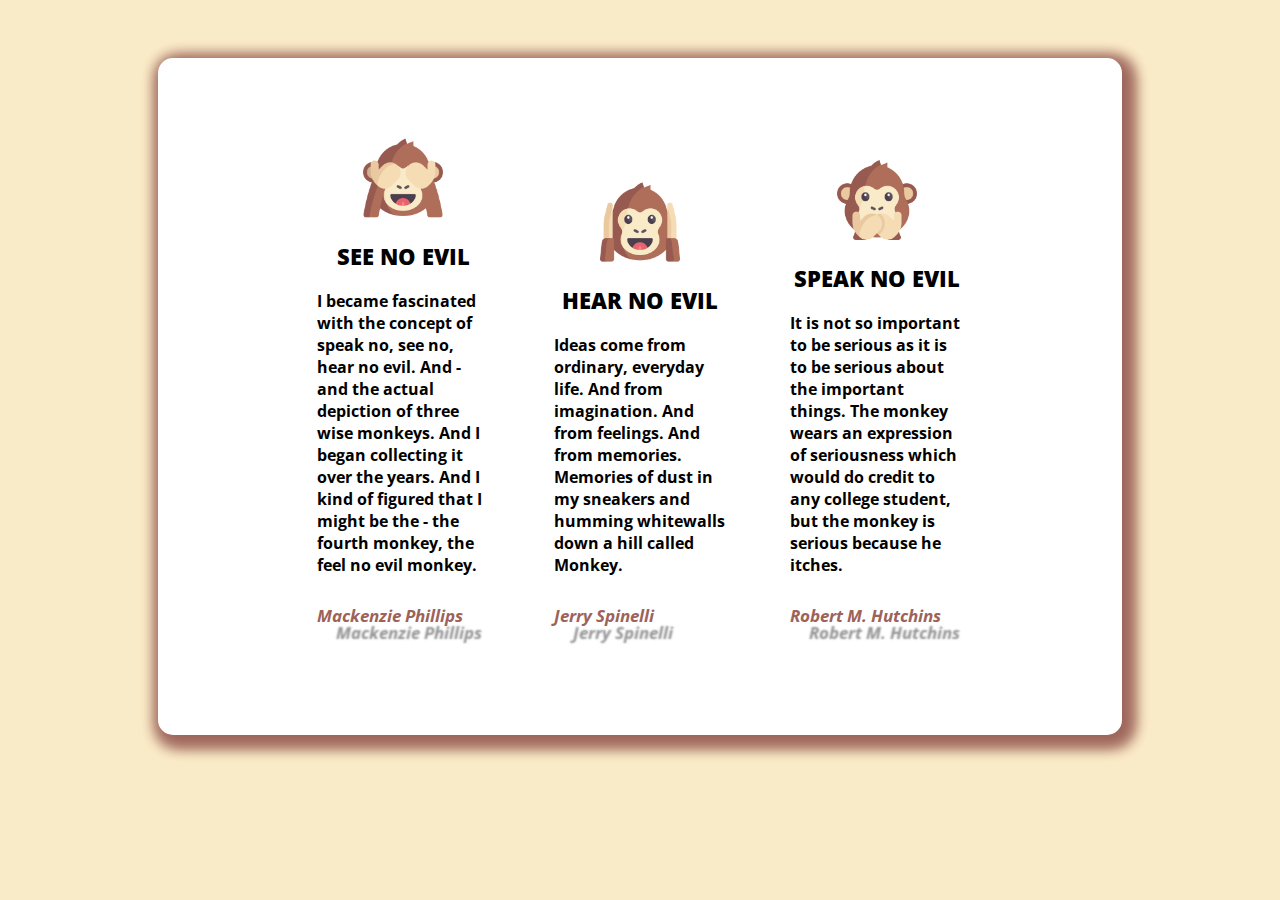
<file: Introduction to CSS/Introduction-to-CSS-Exercise/L2_01_Monkeys/Solution/index.html>
<!DOCTYPE html>
<html lang="en">
<head>
    <meta charset="UTF-8">
    <title>Monkeys</title>
    <link rel="stylesheet" href="style.css">
</head>
<body>
<section>
    <article>
        <img src="../Requirements-and-Resources/Images/monkey3.png" alt="monkey">
        <h2>SEE NO EVIL</h2>
        <p>I became fascinated with the concept of speak no, see no, hear no evil. And - and the actual depiction of three wise monkeys. And I began collecting it over the years. And I kind of figured that I might be the - the fourth monkey, the feel no evil monkey.</p>
        <h5>Mackenzie Phillips</h5>
    </article>
    <article>
        <img src="../Requirements-and-Resources/Images/monkey2.png" alt="monkey">
        <h2>HEAR NO EVIL</h2>
        <p>Ideas come from ordinary, everyday life. And from imagination. And from feelings. And from memories. Memories of dust in my sneakers and humming whitewalls down a hill called Monkey.</p>
        <h5>Jerry Spinelli</h5>
    </article>
    <article>
        <img src="../Requirements-and-Resources/Images/monkey1.png" alt="monkey">
        <h2>SPEAK NO EVIL</h2>
        <p>It is not so important to be serious as it is to be serious about the important things. The monkey wears an expression of seriousness which would do credit to any college student, but the monkey is serious because he itches.</p>
        <h5>Robert M. Hutchins</h5>
    </article>
</section>
</body>
</html>
</file>
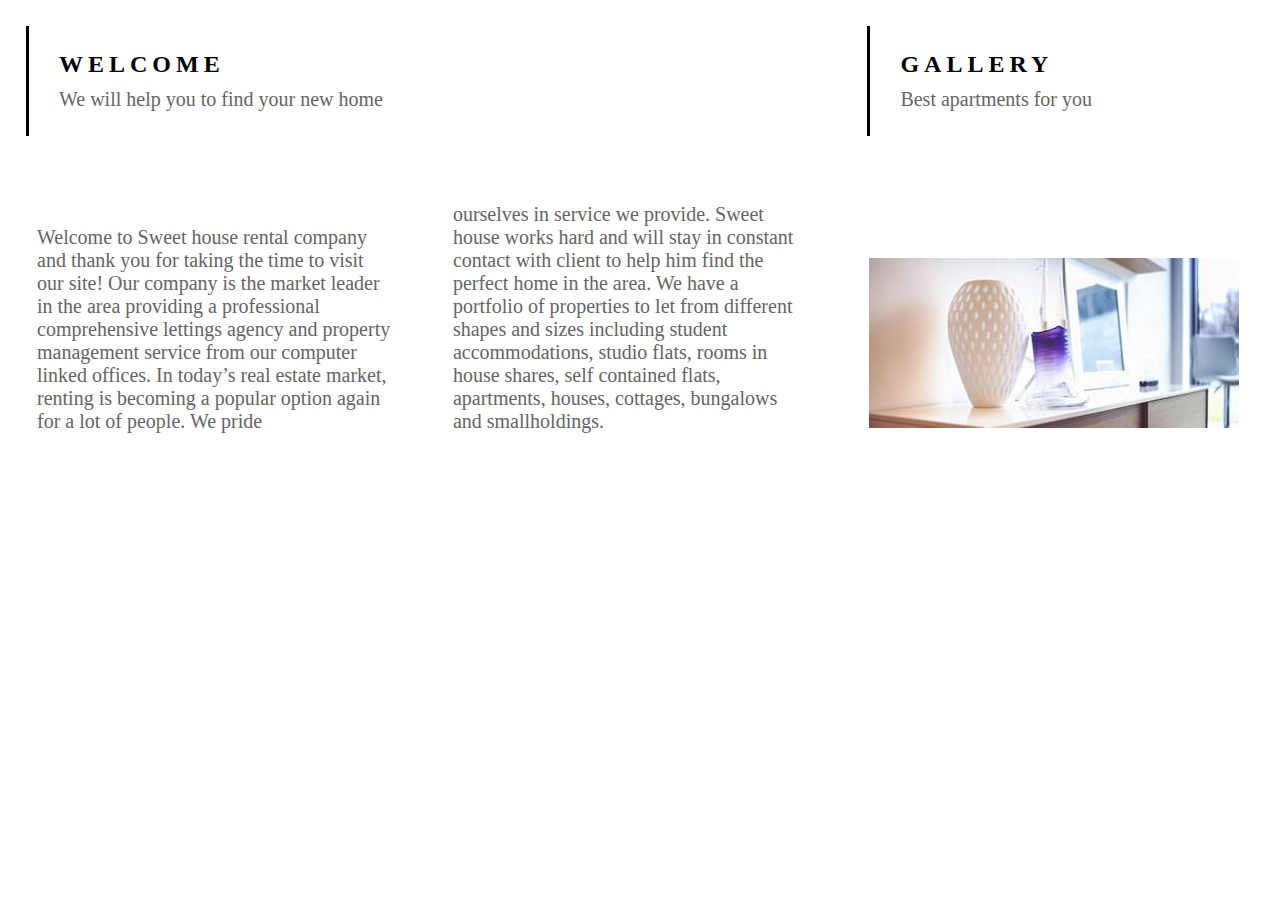
<file: Introduction to CSS/Introduction-to-CSS-Exercise/L2_02_My-Home/Solution/index.html>
<!DOCTYPE html>
<html lang="en">
<head>
    <meta charset="UTF-8">
    <title>My Home</title>
    <link rel="stylesheet" href="style.css">
</head>
<body>
<header>
    <article class="welcome">
        <h2>WELCOME</h2>
        <p>We will help you to find your new home</p>
    </article>
    <article class="galery">
        <h2>GALLERY</h2>
        <p>Best apartments for you</p>
    </article>
</header>
<main>
    <article>
        <p>Welcome to Sweet house rental company and thank you for taking the time to visit our site!
            Our company is the market leader in the area providing a professional comprehensive lettings agency and
            property management service from our computer linked offices.
            In today’s real estate market, renting is becoming a popular option again for a lot of people. We pride</p>
    </article>
    <article>
        <p>ourselves in service we provide.
            Sweet house works hard and will stay in constant contact with client to help him find the perfect home in
            the area.
            We have a portfolio of properties to let from different shapes and sizes including student accommodations,
            studio flats, rooms in house shares, self contained flats, apartments, houses, cottages, bungalows and
            smallholdings.</p>
    </article>
    <article>
        <img src="../Requirements-and-Resources/Images/01.jpg" alt="picture">
    </article>
</main>
</body>
</html>
</file>
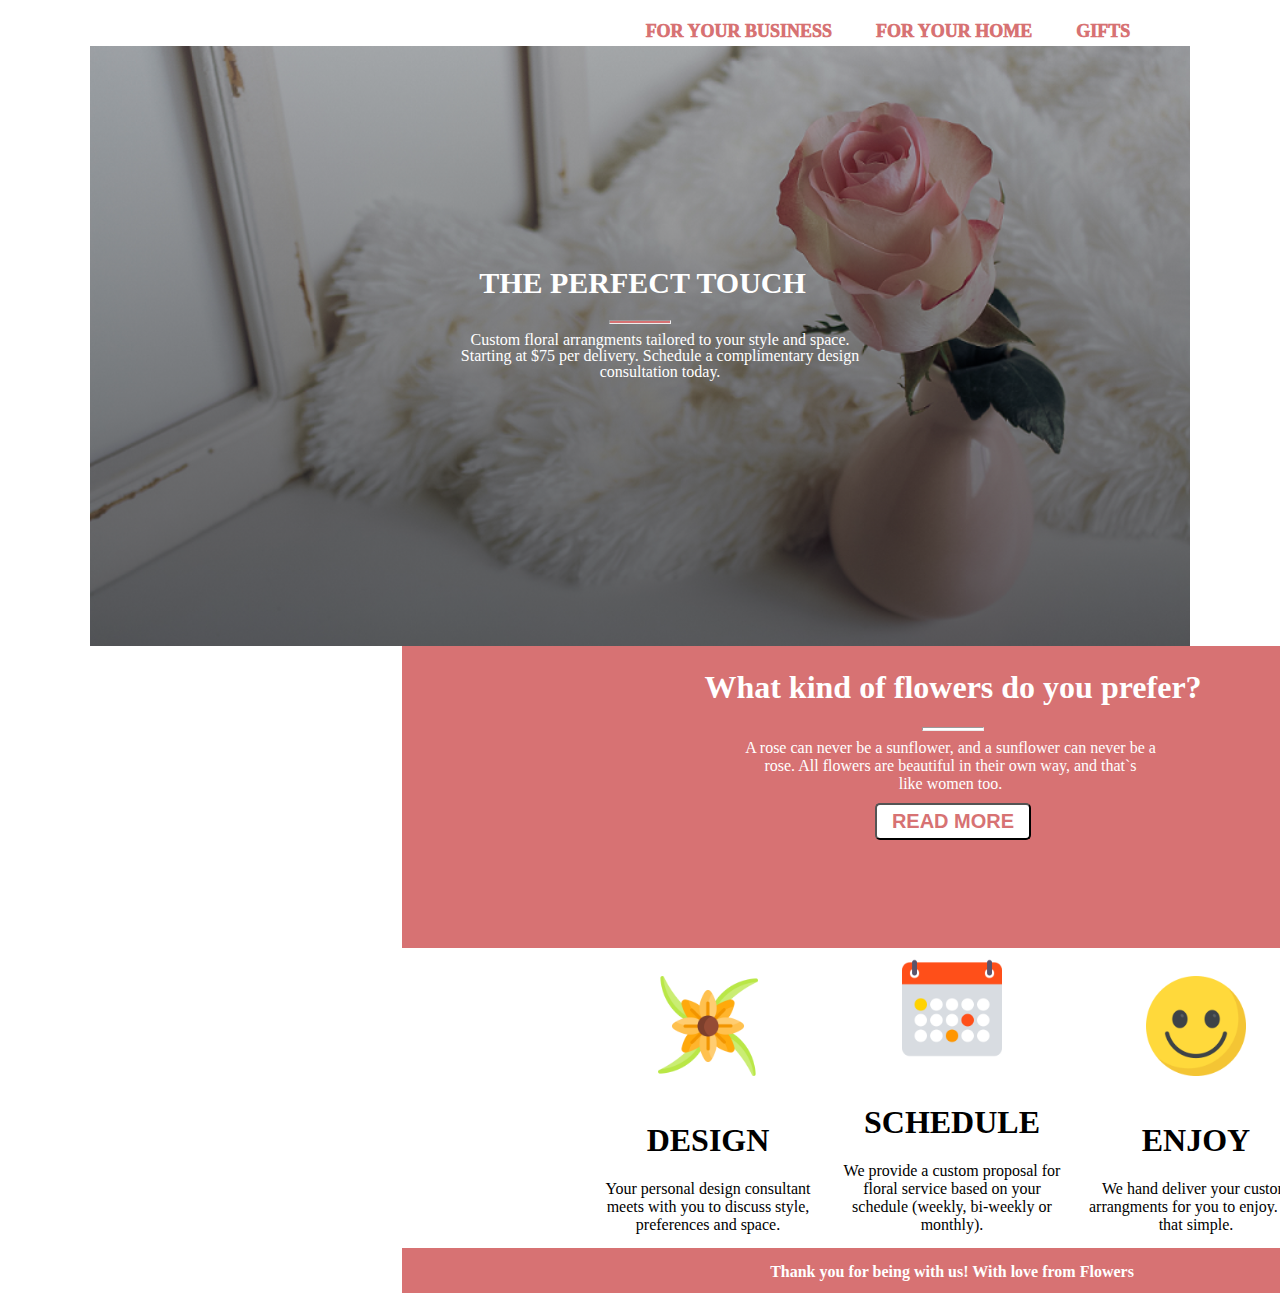
<file: Introduction to CSS/Introduction-to-CSS-Exercise/L2_04_Flowers/Solution/index.html>
<!DOCTYPE html>
<html lang="en">
<head>
    <meta charset="UTF-8">
    <title>Flowers</title>
    <link rel="stylesheet" href="style.css">
</head>
<body>
<header>
    <nav>
        <ul>
            <li><a href="#">FOR YOUR BUSINESS</a></li>
            <li><a href="#">FOR YOUR HOME</a></li>
            <li><a href="#">GIFTS</a></li>
        </ul>
    </nav>
</header>
<main>
    <section class="image">
        <h1>THE PERFECT TOUCH</h1>
        <hr>
        <p>Custom floral arrangments tailored to your style and space.</p>
        <p>Starting at $75 per delivery. Schedule a
            complimentary design</p>
        <p>consultation today.</p>
    </section>
    <section class="desc">
        <h1>What kind of flowers do you prefer?</h1>
        <hr>
        <p>A rose can never be a sunflower, and a sunflower can never be a</p>
        <p>rose. All flowers are beautiful in their own way, and that`s</p>
        <p> like women too.</p>
        <button>READ MORE</button>
    </section>
    <section class="works">
        <article>
            <img src="../Requirements-and-Resources/Images/flower-curves.png" alt="flower">
            <h1>DESIGN</h1>
            <p>Your personal design consultant meets with you to discuss style, preferences and space.</p>
        </article>
        <article>
            <img src="../Requirements-and-Resources/Images/calendar.png" alt="calendar">
            <h1>SCHEDULE</h1>
            <p>We provide a custom proposal for floral service based on your schedule (weekly, bi-weekly or
                monthly).</p>
        </article>
        <article>
            <img src="../Requirements-and-Resources/Images/smile.png" alt="smile">
            <h1>ENJOY</h1>
            <p>We hand deliver your custom arrangments for you to enjoy. It`s that simple.</p>
        </article>
    </section>
</main>
<footer>Thank you for being with us! With love from Flowers</footer>
</body>
</html>
</file>
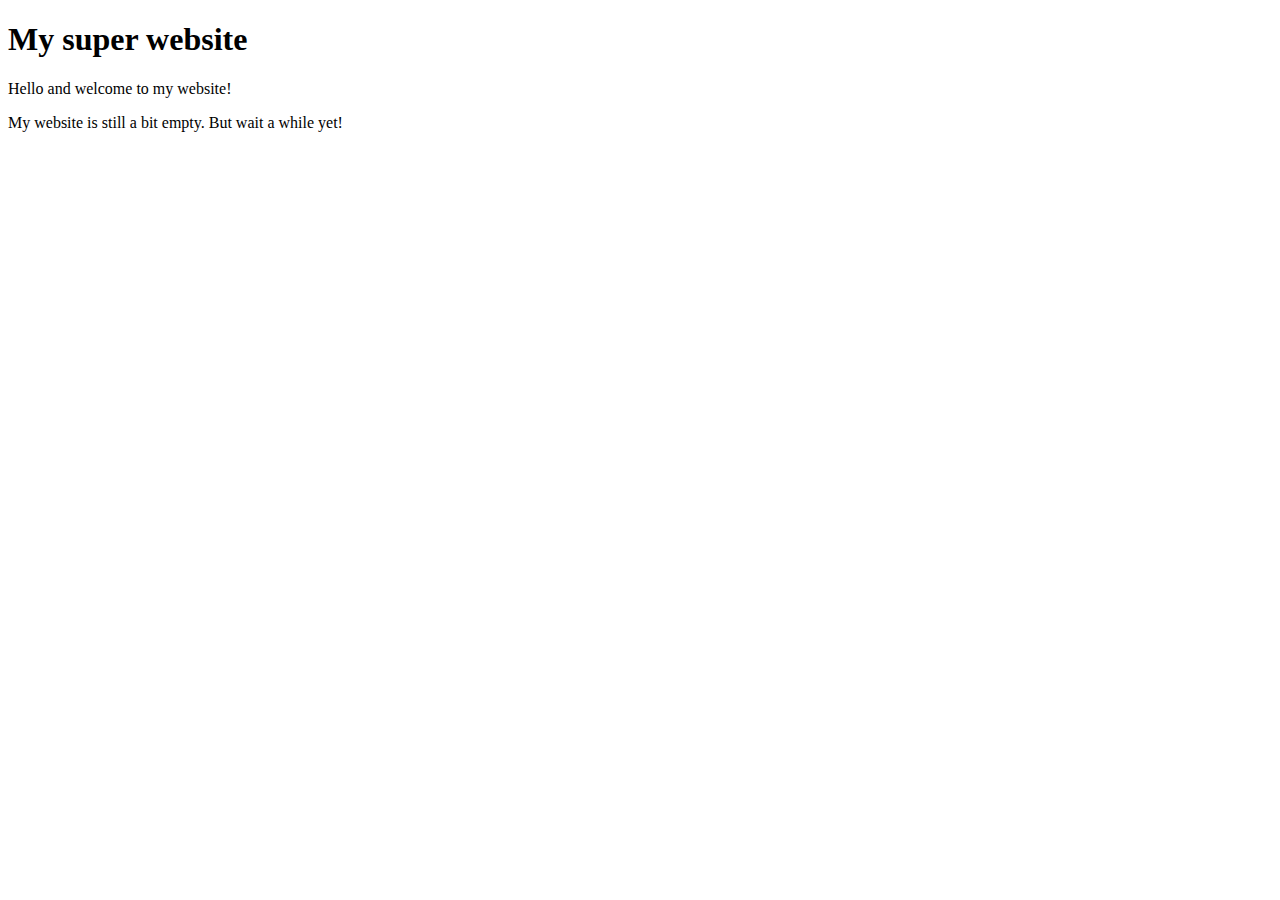
<file: Introduction to HTML/Introduction-to-HTML-Exercise/L1_01_My-First-Page/Solution/index.html>
<!DOCTYPE html>
<html lang="en">
<head>
    <meta charset="UTF-8">
    <title>My First Page</title>
</head>
<body>
<h1>My super website</h1>
<p>Hello and welcome to my website!</p>
<p>My website is still a bit empty. But wait a while yet!</p>
</body>
</html>
</file>
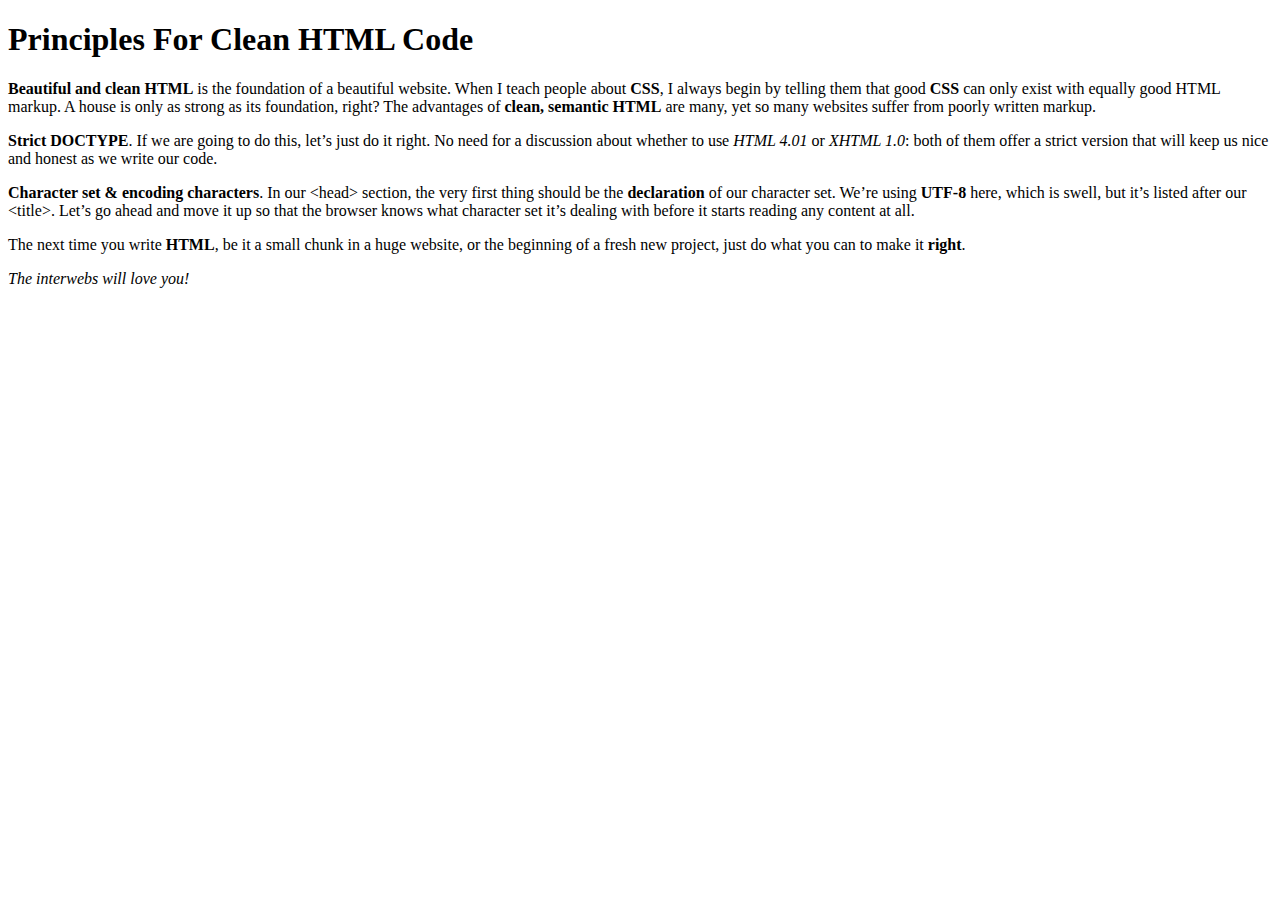
<file: Introduction to HTML/Introduction-to-HTML-Exercise/L1_02_Paragraphs/Solution/index.html>
<!DOCTYPE html>
<html lang="en">
<head>
    <meta charset="UTF-8">
    <title>Paragraphs</title>
</head>
<body>
<h1>Principles For Clean HTML Code</h1>
<p><strong>Beautiful and clean HTML</strong> is the foundation of a beautiful website. When I teach people about
    <strong>CSS</strong>, I always begin by telling them that good <strong>CSS</strong> can only exist with equally good
    HTML markup.
    A house is only as strong as its foundation, right? The advantages of <strong>clean, semantic HTML</strong> are
    many, yet so many websites suffer from poorly written markup.
</p>
<p><strong>Strict DOCTYPE</strong>. If we are going to do this, let’s just do it right.
    No need for a discussion about whether to use <em>HTML 4.01</em> or <em>XHTML 1.0</em>: both of them offer a strict
    version that will keep us nice and honest as we write our code.
</p>
<p><strong>Character set & encoding characters</strong>. In our &lt;head&gt; section, the very first thing should be the
    <strong>declaration</strong> of our character set.
    We’re using <strong>UTF-8</strong> here, which is swell, but it’s listed after our &lt;title&gt;. Let’s go ahead and
    move
    it up so that the browser knows what character set it’s dealing with before it starts reading any content at all.
</p>
<p>The next time you write <strong>HTML</strong>, be it a small chunk in a huge website, or the beginning of a fresh new
    project, just do what you can to make it <strong>right</strong>.
</p>
<em>The interwebs will love you!</em>
</body>
</html>
</file>
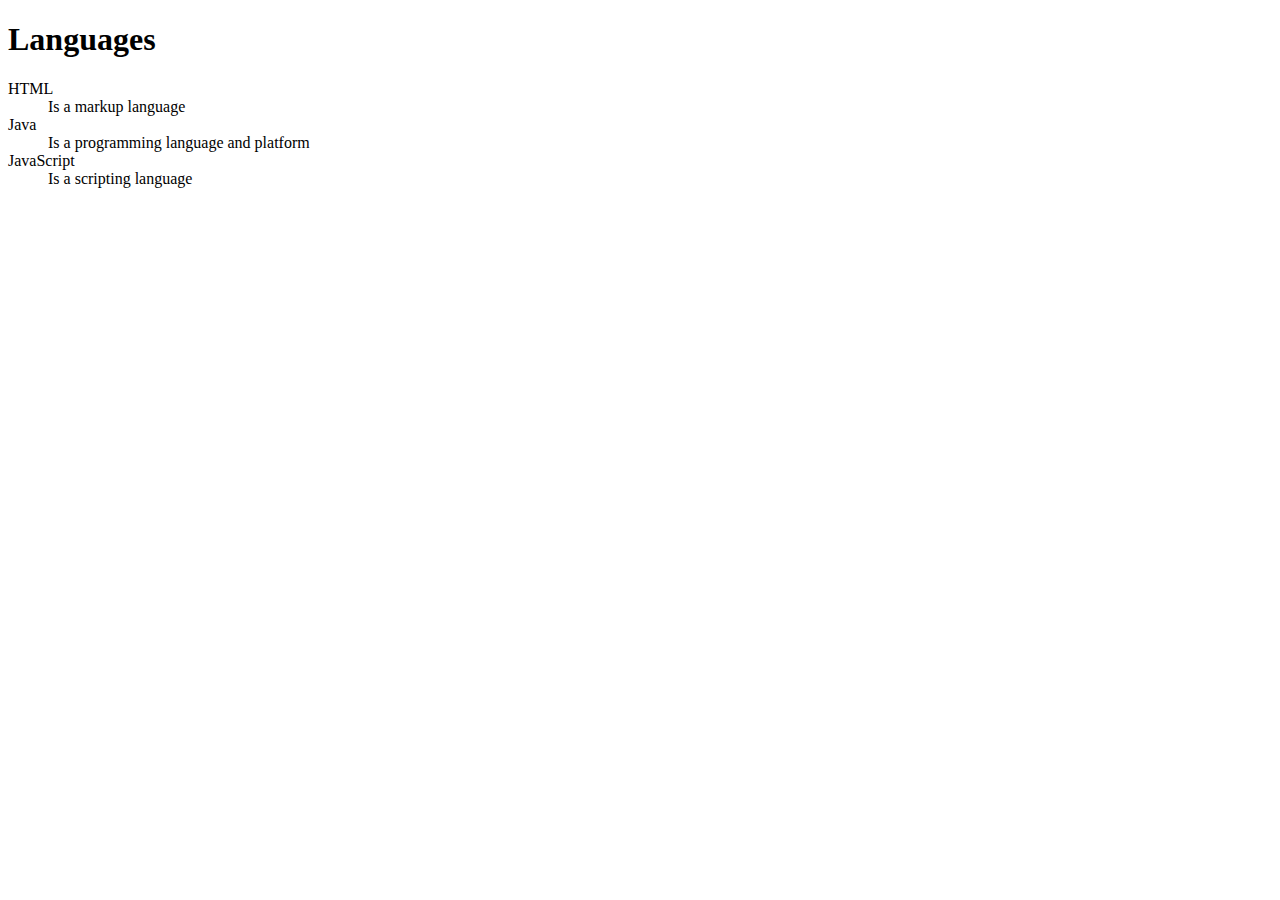
<file: Introduction to HTML/Introduction-to-HTML-Exercise/L1_03_Description-List/Solution/index.html>
<!DOCTYPE html>
<html lang="en">
<head>
    <meta charset="UTF-8">
    <title>Description List</title>
</head>
<body>
<h1>Languages</h1>
<dl>
    <dt>
        HTML
    </dt>
    <dd>
        Is a markup language
    </dd>
    <dt>
        Java
    </dt>
    <dd>
        Is a programming language and platform
    </dd>
    <dt>
        JavaScript
    </dt>
    <dd>
        Is a scripting language
    </dd>
</dl>
</body>
</html>
</file>
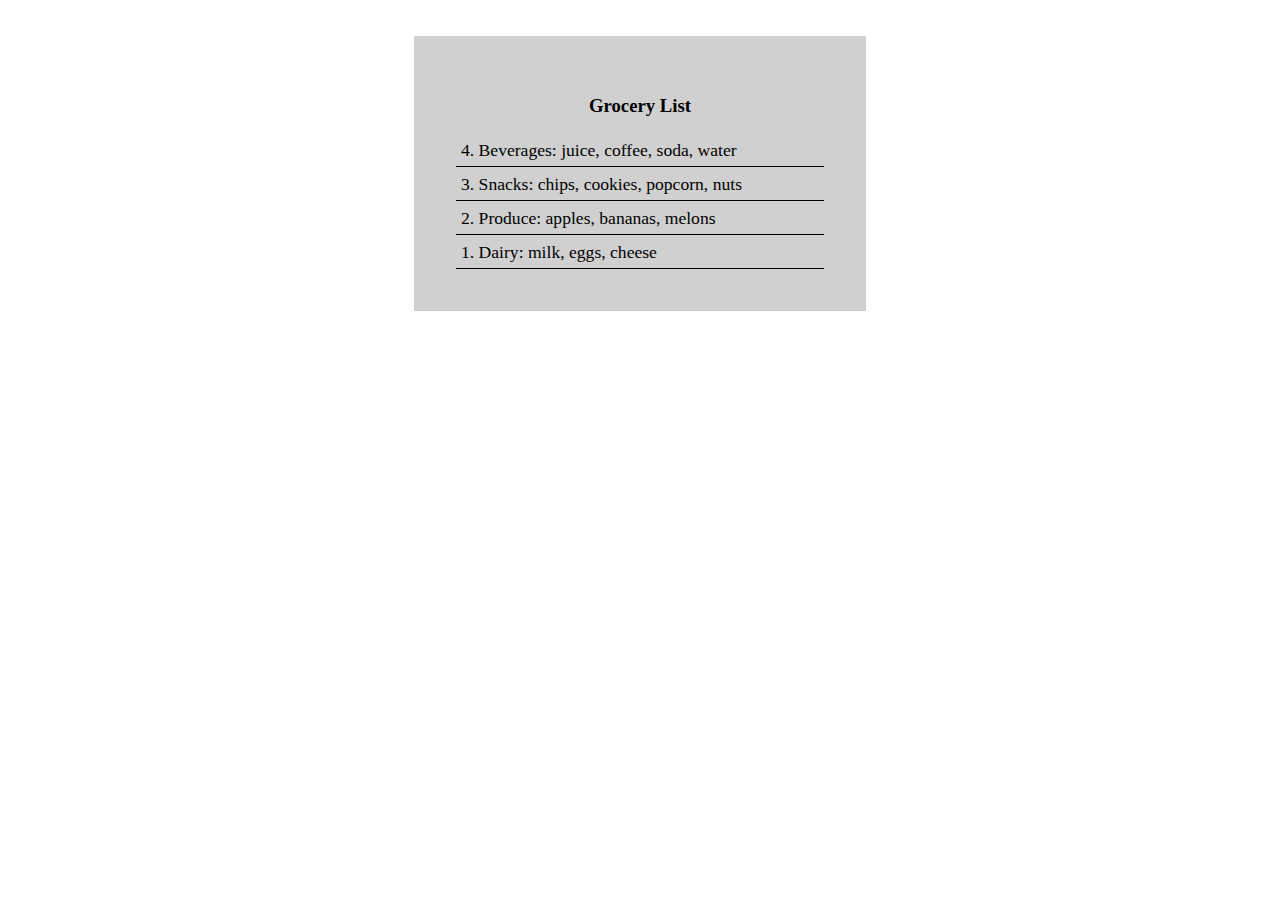
<file: Introduction to HTML/Introduction-to-HTML-Exercise/L1_04_Reversed-List/Solution/index.html>
<!DOCTYPE html>
<html lang="en">
<head>
    <meta charset="UTF-8">
    <title>Reversed List</title>
    <link rel="stylesheet" href="style.css">
</head>
<body>
<ol reversed>
    <h3>Grocery List</h3>
    <li>Beverages: juice, coffee, soda, water</li>
    <li>Snacks: chips, cookies, popcorn, nuts</li>
    <li>Produce: apples, bananas, melons</li>
    <li>Dairy: milk, eggs, cheese</li>
</ol>
</body>
</html>
</file>
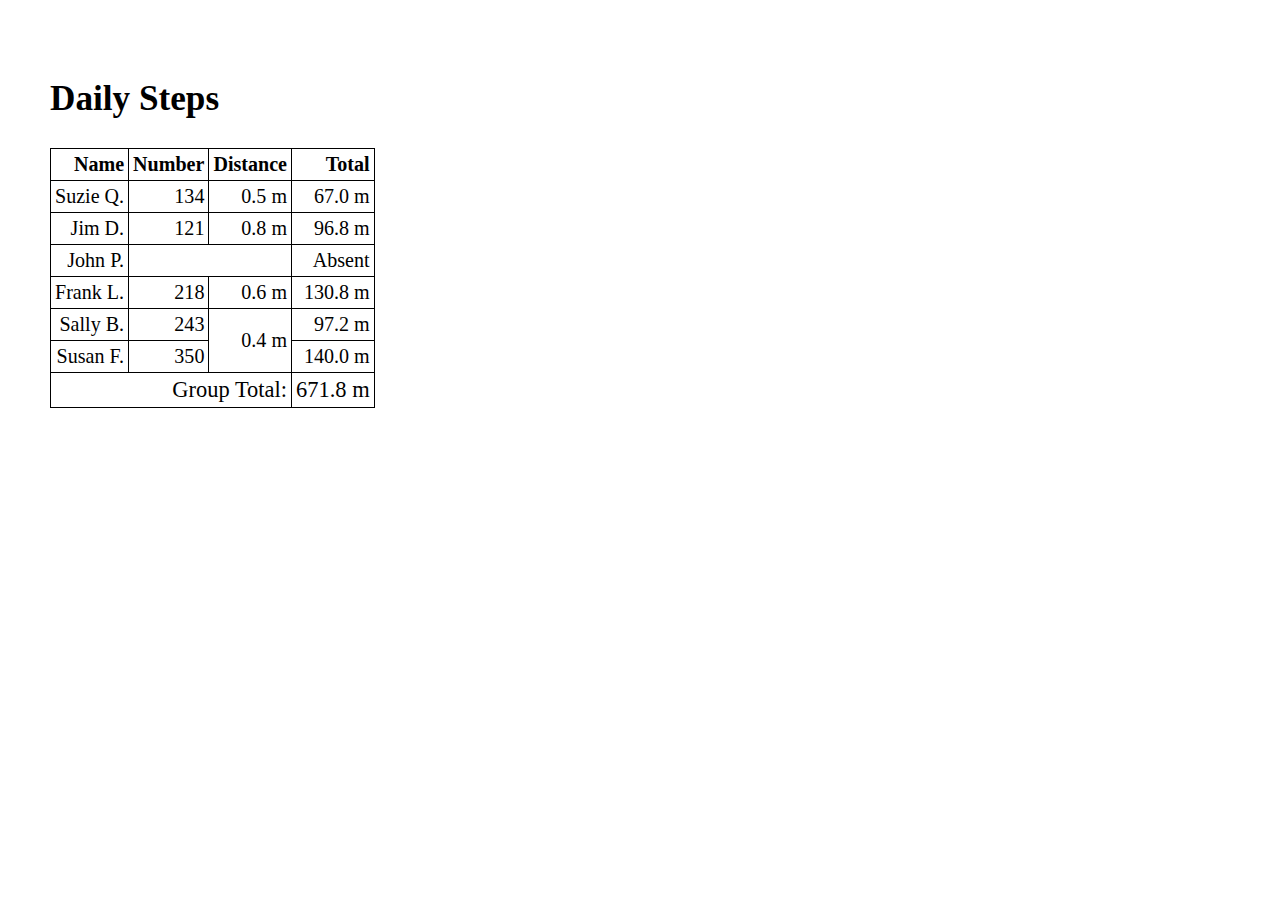
<file: Introduction to HTML/Introduction-to-HTML-Exercise/L1_05_Table/Solution/index.html>
<!DOCTYPE html>
<html lang="en">
<head>
    <meta charset="UTF-8">
    <title>Table</title>
    <link rel="stylesheet" href="style.css">
</head>
<body>
<h2>
    Daily Steps
</h2>
<table>
    <thead>
    <th>
        Name
    </th>
    <th>
        Number
    </th>
    <th>
        Distance
    </th>
    <th>
        Total
    </th>
    </thead>
    <tr>
        <td>
            Suzie Q.
        </td>
        <td>
            134
        </td>
        <td>
            0.5 m
        </td>
        <td>
            67.0 m
        </td>
    </tr>
    <tr>
        <td>
            Jim D.
        </td>
        <td>
            121
        </td>
        <td>
            0.8 m
        </td>
        <td>
            96.8 m
        </td>
    </tr>
    <tr>
        <td>
            John P.
        </td>
        <td colspan="2">

        </td>
        </td>
        <td>
            Absent
        </td>
    </tr>
    <tr>
        <td>
            Frank L.
        </td>
        <td>
            218
        </td>
        <td>
            0.6 m
        </td>
        <td>
            130.8 m
        </td>
    </tr>
    <tr>
        <td>
            Sally B.
        </td>
        <td>
            243
        </td>
        <td rowspan="2">
            0.4 m
        </td>
        <td>
            97.2 m
        </td>
    </tr>
    <tr>
        <td>
            Susan F.
        </td>
        <td>
            350
        </td>

        <td>
            140.0 m
        </td>
    </tr>
    <tfoot>
    <tr>
        <td colspan="3">
            Group Total:
        </td>
        <td>
            671.8 m
        </td>
    </tr>
    </tfoot>
</table>
</body>
</html>
</file>
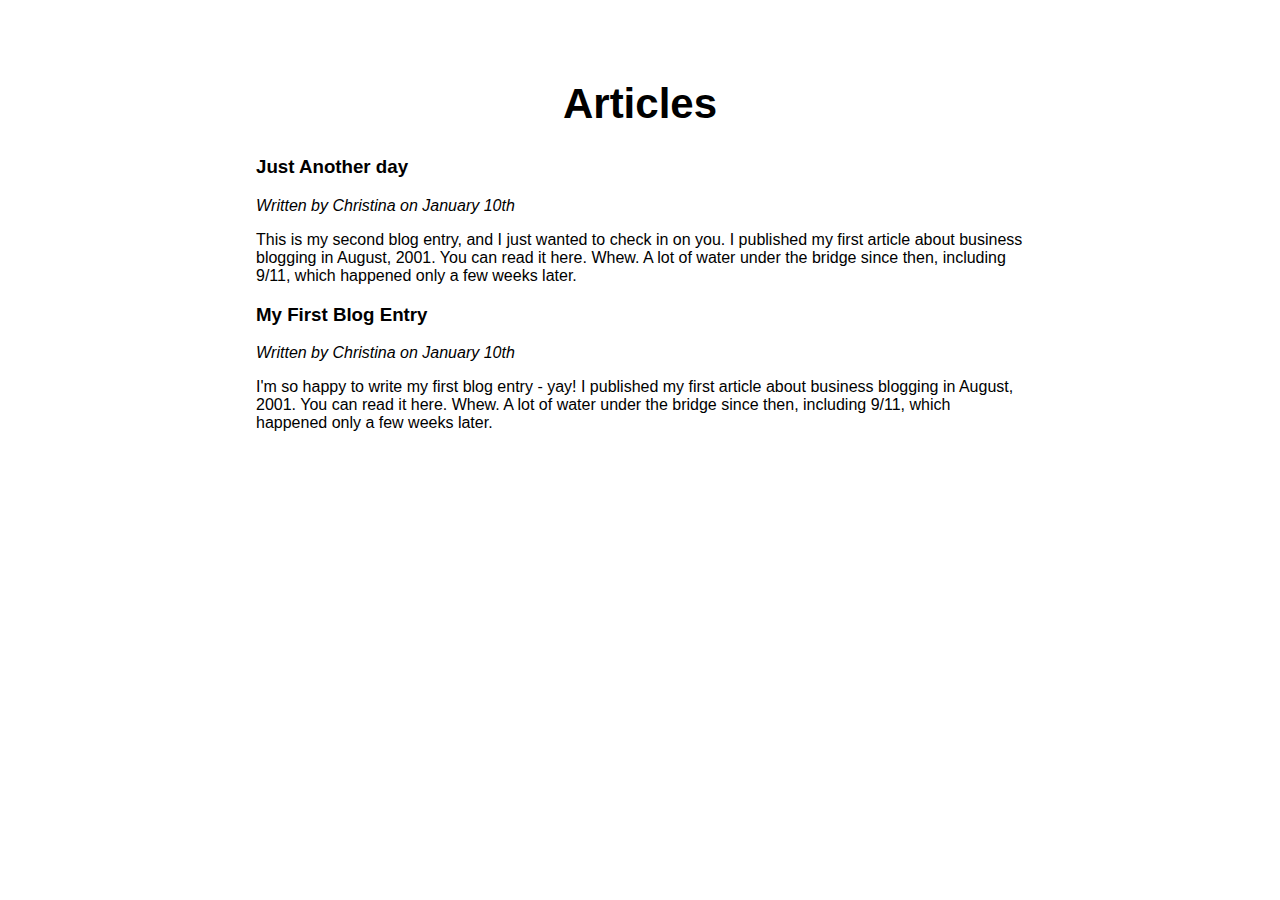
<file: Introduction to HTML/Introduction-to-HTML-Lab/L1_02_Page-Content/Solution/index.html>
<!DOCTYPE html>
<html lang="en">
<head>
    <meta charset="UTF-8">
    <meta charset="UTF-8">
    <meta http-equiv="X-UA-Compatible" content="IE=edge">
    <meta name="viewport" content="width=device-width, initial-scale=1.0">
    <title>Page Content</title>
    <link rel="stylesheet" href="style.css">
</head>
<body>

<section>
    <h1>Articles</h1>
    <article>
        <header>
            <h3>Just Another day</h3>
            <p>Written by Christina on January 10th</p>
        </header>
        <p>
            This is my second blog entry, and I just wanted to check in on you. I published my first article
            about business blogging in August, 2001. You can read it here. Whew. A lot of water under the bridge
            since
            then, including 9/11, which happened only a few weeks later.
        </p>
    </article>
    <article>
        <header>
            <h3>My First Blog Entry</h3>
            <p>Written by Christina on January 10th</p>
        </header>
        <p>I'm so happy to write my first blog entry - yay! I published my first article about business blogging in
            August, 2001. You can read it here. Whew. A lot of water under the bridge since then, including 9/11,
            which
            happened only a few weeks later.</p>
    </article>
</section>
</body>
</html>
</file>
<file: Introduction to CSS/Introduction-to-CSS-Exercise/L2_01_Monkeys/Solution/style.css>
@import url('https://fonts.googleapis.com/css?family=Open+Sans');

body {
    font-family: Open Sans, serif;
    background-color: #FAEBC8;
}

section {
    box-shadow: 5px 5px 15px 5px #9C635A, 5px 5px 15px 5px #B98D7A, 5px 5px 15px 5px #B98D7A;
    background: white;
    margin: 50px 150px;
    padding: 50px 50px;
    border-radius: 15px;
    display: inline-block;
    font-weight: bold;
    text-align: center;
}

body section article p {
    text-align: left;
}

article {
    width: 20%;
    display: inline-block;
    padding: 15px;
    margin: 15px;
}

h2 {
    font-size: 22px;
    font-weight: bolder;
}

img {
    width: 80px;
    height: 80px;
}

h5 {
    color: #9C635A;
    text-align: left;
    font-size: 17px;
    font-style: italic;
    text-shadow: 19px 17px 2px rgb(150 150 150);
    position: center;
}
</file>
<file: Introduction to CSS/Introduction-to-CSS-Exercise/L2_02_My-Home/Solution/style.css>
@import url('https://fonts.googleapis.com/css?family=Open+Sans');
body {
    font-family: Open Sans, serif sans-serif;
}

header article {
    display: inline-block;
    border-left: solid black;
    margin: 18px;
    padding: 20px;
}

.welcome {
    width: 60%;
}

header h2 {
    font-weight: bolder;
    letter-spacing: 5px;
    padding: 5px 10px;
    margin: 0;
}

body p {
    color: #656565;
    font-size: 20px;
}

header p {
    padding: 5px 10px;
    font-weight: 100;
    margin: 0;
}

main article {
    display: inline-block;
    width: 28%;
    margin: 29px;
}

image {
    width: 20%;
}
</file>
<file: Introduction to CSS/Introduction-to-CSS-Exercise/L2_04_Flowers/Solution/style.css>
body {
    font-family: Open Sans, serif sans-serif;
}

header {
    color: rgb(214, 116, 114);
    text-align: center;
    width: 1400px;
    height: 10px;
    padding: 0 160px;
}

li {
    display: inline-block;
    padding: 5px 20px;
    margin: 0;
}

li a {
    text-decoration: none;
    color: #d77273;
    font-weight: 1000;
    font-size: 18px;
}

.image {
    width: 1100px;
    height: 600px;
    background: linear-gradient(rgba(0, 0, 0, 0.3), rgba(0, 0, 0, 0.6)), url(../Requirements-and-Resources/Images/header-flower.png) no-repeat center;
    background-size: cover;
    margin: 0 auto;
    text-shadow: none;
}

.image h1 {
    text-align: center;
    padding: 220px 0 0 5px;
    color: white;
    font-weight: bolder;
    font-size: 30px;
}

.image hr {
    color: #d77273;
    text-align: center;
    text-decoration: none;
    width: 60px;
    height: 2px;
    background-color: #d77273;
}

.image p {
    color: white;
    width: 400px;
    height: auto;
    padding: 0 370px;
    line-height: 0;
    font-size: 16px;
    text-align: center;
}

.desc {
    width: 1100px;
    height: 300px;
    margin: 0 394px;
    background-color: #d77273;
    color: white;
    text-align: center;
    padding: 1px;
    display: inline-block;
}

.desc hr {
    text-align: center;
    width: 60px;
    height: 2px;
    background-color: white;
    color: white;
}

.desc button {
    background: white;
    border-radius: 5px;
    font-size: 20px;
    color: #d77273;
    width: auto;
    height: auto;
    padding: 5px 15px 5px;
    font-weight: bold;
    margin: 10px;
}


.desc p {
    padding: 0 10px 0 0;
    margin: 0 0 0 5px;
}

article {
    display: inline-block;
}

.works {
    width: 1100px;
    height: 300px;
    margin: 0 394px;
    text-align: center;
}


.works h1 {
    font-weight: bold;
    padding-top: 20px;
}

.works hr {
    width: 60px;
    height: 2px;
    text-align: center;
    color: black;
    background-color: black;
}

article {
    display: inline-block;
    width: 20%;
    text-align: center;
    margin: 10px;
}


img {
    width: 100px;
    height: 100px;
}

footer {
    width: 1100px;
    height: 30px;
    margin: 0 394px;
    background: #d77273;
    color: white;
    text-align: center;
    padding-top: 15px;
    font-weight: bold;
}
</file>
<file: Introduction to HTML/Introduction-to-HTML-Exercise/L1_04_Reversed-List/Solution/style.css>
ol{

    background: #D0D0D0;
    padding:40px;
    width:30%;
    text-align: center;
    list-style: decimal inside none;

}
li{
    text-align: left;
    padding:5px;
    border-bottom:1px solid black;
    margin:2px;
    font-size: 110%;
}
body{
    margin:10px;
    padding:10px;
    display: flex;
    justify-content: center;

}
</file>
<file: Introduction to HTML/Introduction-to-HTML-Exercise/L1_05_Table/Solution/style.css>
h2 {
    font-size: 220%;
}

body {
    margin: 25px;
    padding: 25px;
}

table, tr, th {
    text-align: center;
}

table, th, td, tfoot {
    border: 1px solid black;
    border-collapse: collapse;
    text-align: right;
    font-size: 112%;
    padding: 4px;
}
</file>
<file: Introduction to HTML/Introduction-to-HTML-Lab/L1_02_Page-Content/Solution/style.css>
body {
    font-family: Helvetica, sans-serif;
    margin: 0;
    padding: 0;
}

section {
    width: 60%;
    margin: 80px auto;
}

h1 {
    text-align: center;
    font-size: 42px;
}

header p {
    font-style: italic;
}
</file>
